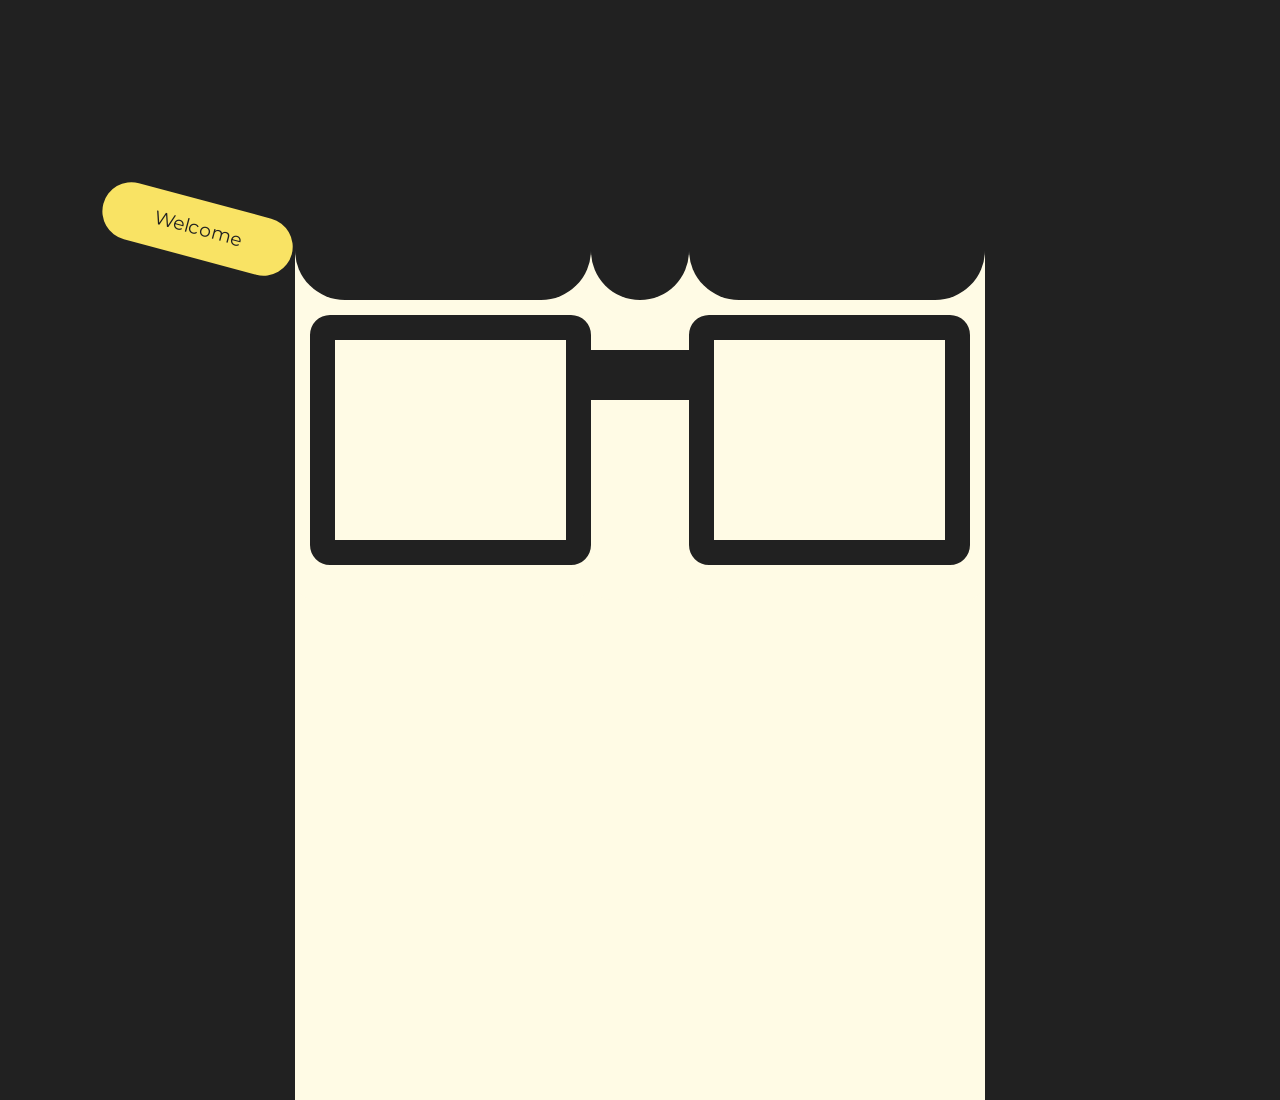
<file: index.html>
<!DOCTYPE html>
<html>
	<head>
		<meta charset="utf-8">
		<meta name="viewpoint" content="width=device-width, initial scale=1" />
		<title> Tina Icon </title>
		<link rel="stylesheet" href="Tina_WelcomePage.css">
	</head>

	<link rel="preconnect" href="https://fonts.googleapis.com">
	<link rel="preconnect" href="https://fonts.gstatic.com" crossorigin>
	<link href="https://fonts.googleapis.com/css2?family=Montserrat:wght@400;700&display=swap" rel="stylesheet">

	<body>
		<div class="Tina-Portrait-Grid">
			<div class="Hair-top"></div>
			<div class="Hair-left">
				<a href="Main_Pages/Home_Page.html"> Welcome </a>
			</div>
			<div class="Bangs-1"></div>
			<div class="Bangs-2"></div>
			<div class="Bangs-3"></div>
			<div class="Hair-right"></div>
			<div class="Glasses-left">
				<body>
					<div class="Frame-left">
					</div>
				</body>
			</div>
			<div class="Glasses-center">
				<body>
					<div class="Frame-center">
					</div>
				</body>
			</div>
			<div class="Glasses-right">
				<body>
					<div class="Frame-right">
					</div>
				</body>
			</div>
		</div>

	</body>

</html>
</file>
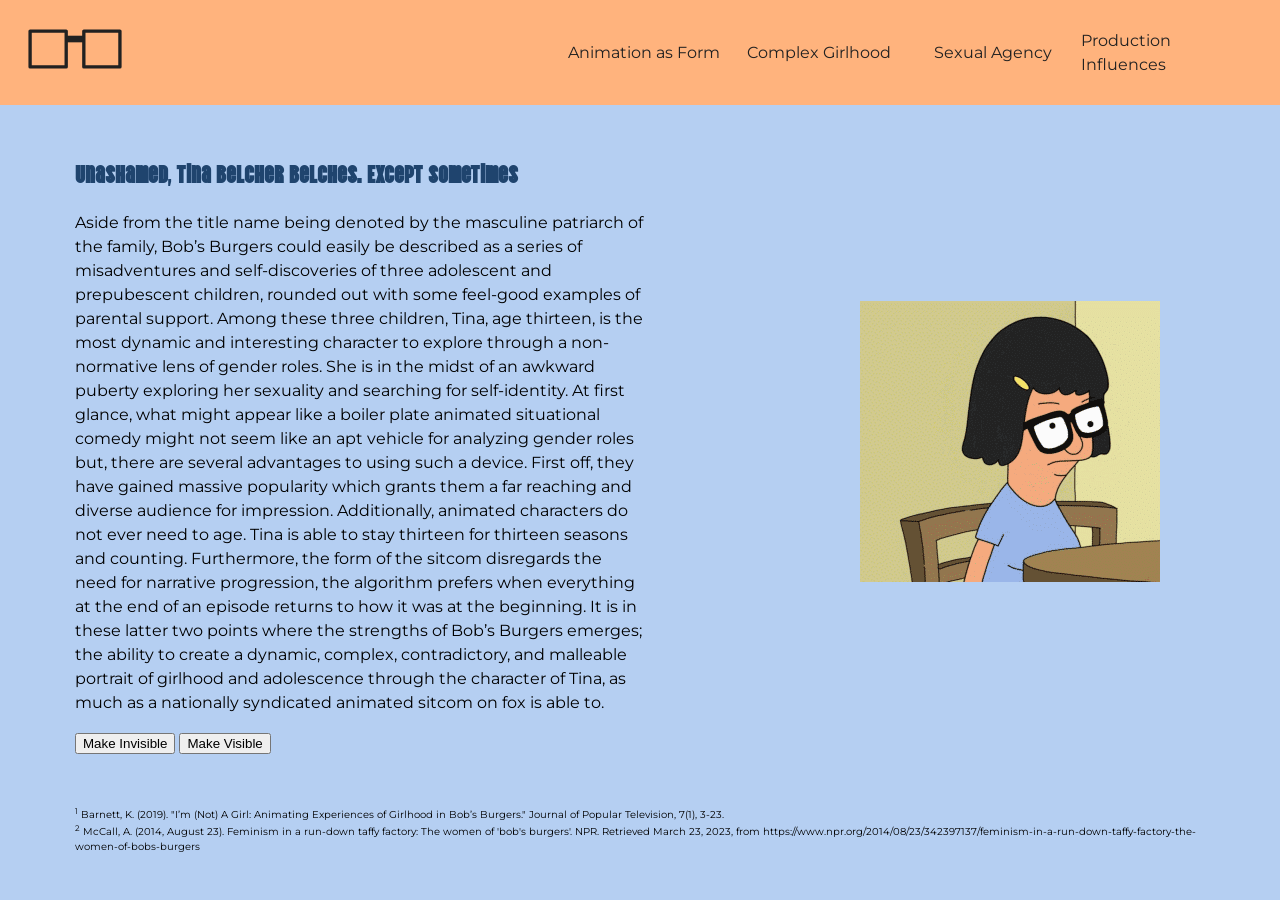
<file: Main_Pages/Home_Page.html>
<!DOCTYPE html>
<html>
	<head>
		<meta charset="utf-8">
		<meta name="viewpoint" content="width=device-width, initial scale=1" />
		<title> Tina Icon - Home </title>
		<link rel="stylesheet" href="Home_Page.css">
	</head>

	<link rel="preconnect" href="https://fonts.googleapis.com">
	<link rel="preconnect" href="https://fonts.gstatic.com" crossorigin>
	<link href="https://fonts.googleapis.com/css2?family=Montserrat:wght@400;700&display=swap" rel="stylesheet">

	<link rel="preconnect" href="https://fonts.googleapis.com">
	<link rel="preconnect" href="https://fonts.gstatic.com" crossorigin>
	<link href="https://fonts.googleapis.com/css2?family=Vina+Sans&display=swap" rel="stylesheet">

	<body>
		<div class="Home-grid">
			<header>  
				<ul class="nav-bar">
					<li><a href="../index.html"> 
						<img src="Imagery/Glasses.svg" 
						alt="Tina's Glasses as Home Button and Logo" width="100"> 
					</a></li>
					<ul class="nav">
						<li><a href="Animation_Medium/Animation_Page.html"> Animation as Form </a></li>
						<li><a href="Complex_Girlhood/Complex_Page.html"> Complex Girlhood </a></li>
						<li><a href="Sexual_Agency/SexualAgency_Page.html"> Sexual Agency </a></li>
						<li><a href="Production/Production_Page.html"> Production Influences </a></li>
					</ul>
				</ul>
			</header>

			<article> 
				<h1> Unashamed, Tina Belcher Belches. Except Sometimes </h1>
				<p> Aside from the title name being denoted by the masculine patriarch of the family, Bob’s Burgers could easily be described as a series of misadventures and self-discoveries of three adolescent and prepubescent children, rounded out with some feel-good examples of parental support. Among these three children, Tina, age thirteen, is the most dynamic and interesting character to explore through a non-normative lens of gender roles. She is in the midst of an awkward puberty exploring her sexuality and searching for self-identity. At first glance, what might appear like a boiler plate animated situational comedy might not seem like an apt vehicle for analyzing gender roles but, there are several advantages to using such a device. First off, they have gained massive popularity which grants them a far reaching and diverse audience for impression. Additionally, animated characters do not ever need to age. Tina is able to stay thirteen for thirteen seasons and counting. Furthermore, the form of the sitcom disregards the need for narrative progression, the algorithm prefers when everything at the end of an episode returns to how it was at the beginning. It is in these latter two points where the strengths of Bob’s Burgers emerges; the ability to create a dynamic, complex, contradictory, and malleable portrait of girlhood and adolescence through the character of Tina, as much as a nationally syndicated animated sitcom on fox is able to.
				</p>

				<button id="myBtn1">Make Invisible</button>
				<button id="myBtn2">Make Visible</button>
			</article>

			<aside> 
				<div class="aside-image">
					<img src="Imagery/Tina.gif" 
					alt="Tina Hair Flip">  
				</div>
			</aside>

			<footer> 
				<p class="p-footer">
					<sup>1</sup> Barnett, K. (2019). "I’m (Not) A Girl: Animating Experiences of Girlhood in Bob’s Burgers." Journal of Popular Television, 7(1), 3-23. </br>
					<sup>2</sup> McCall, A. (2014, August 23). Feminism in a run-down taffy factory: The women of 'bob's burgers'. NPR. Retrieved March 23, 2023, from https://www.npr.org/2014/08/23/342397137/feminism-in-a-run-down-taffy-factory-the-women-of-bobs-burgers </p>
				</p>
			</footer>
		
		</div>

		<script src="Invisibility.js"></script>

	</body>

</html>
</file>
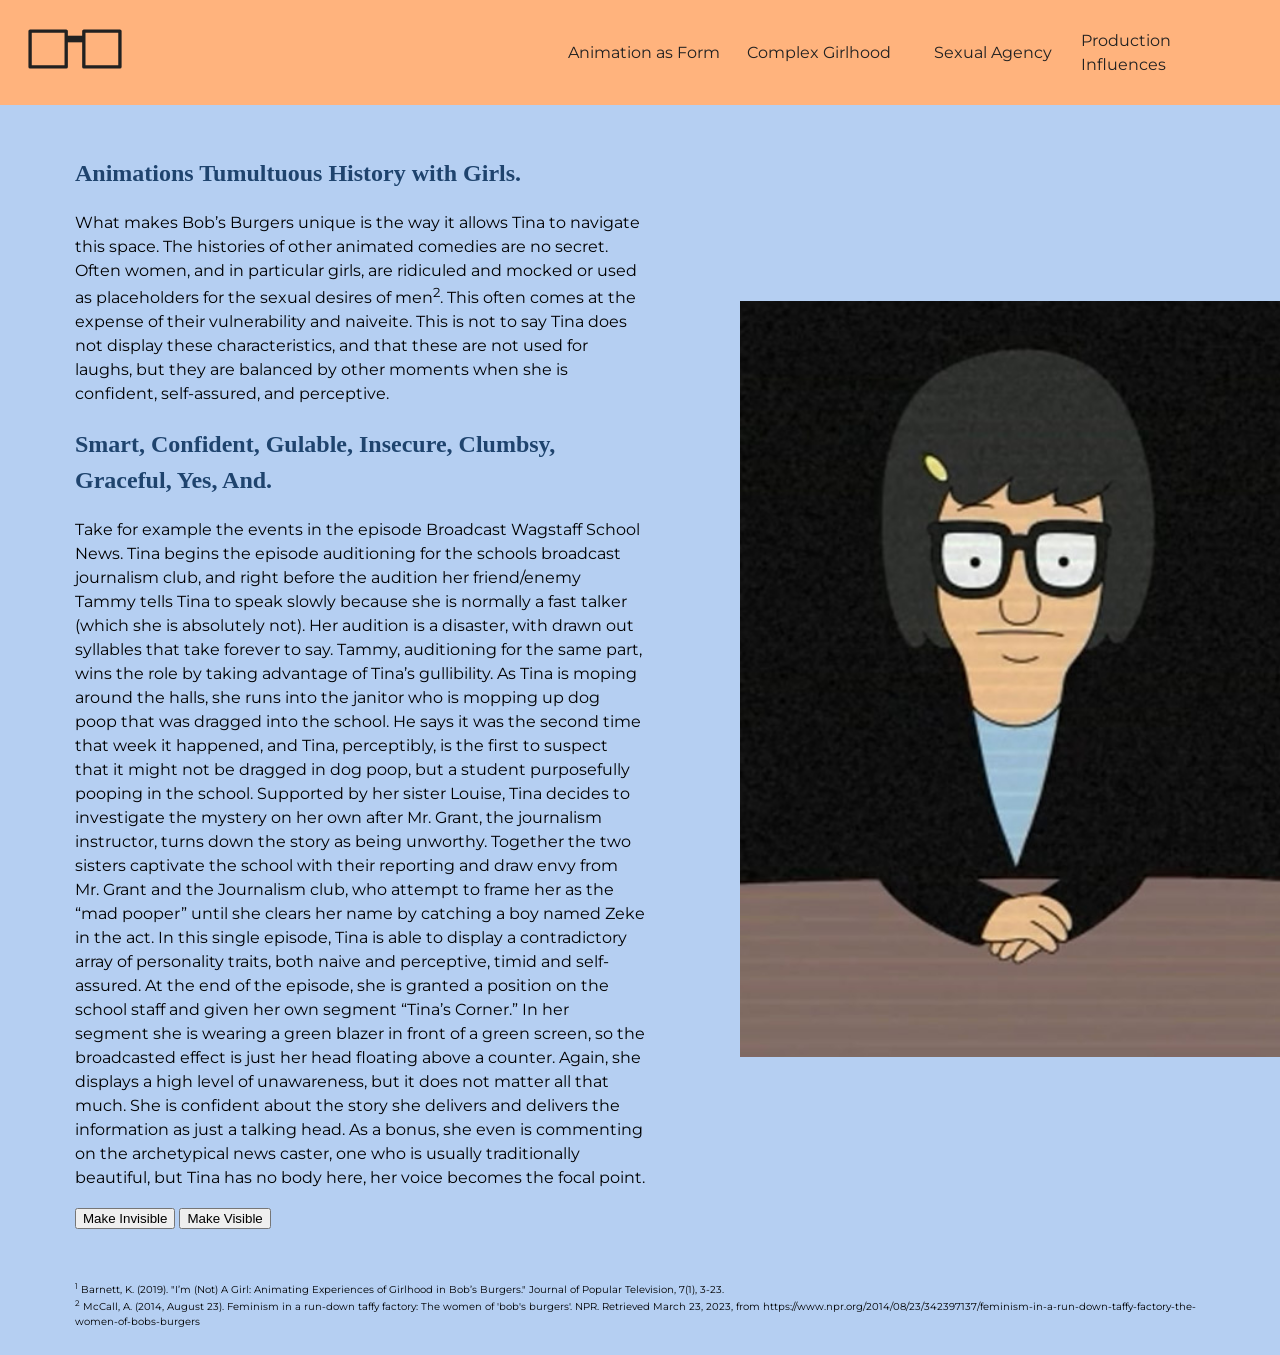
<file: Main_Pages/Complex_Girlhood/Complex_Page.html>
<!DOCTYPE html>
<html>
<head>
	<meta charset="utf-8">
	<meta name="viewpoint" content="width=device-width, initial scale=1" />
	<title> Tina Icon - Complex Girlhood </title>
	<link rel="stylesheet" href="Complex_Page.css">
</head>

<link rel="preconnect" href="https://fonts.googleapis.com">
<link rel="preconnect" href="https://fonts.gstatic.com" crossorigin>
<link href="https://fonts.googleapis.com/css2?family=Montserrat:wght@400;700&display=swap" rel="stylesheet">

<body>
	<div class="Home-grid">
		<header>  
			<ul class="nav-bar">
				<li><a href="../Home_Page.html"> 
					<img src="../Imagery/Glasses.svg" 
					alt="Tina's Glasses as Home Button and Logo" width="100"> 
				</a></li>
				<ul class="nav">
					<li><a href="../Animation_Medium/Animation_Page.html"> Animation as Form </a></li>
					<li><a href="Complex_Page.html"> Complex Girlhood </a></li>
					<li><a href="../Sexual_Agency/SexualAgency_Page.html"> Sexual Agency </a></li>
					<li><a href="../Production/Production_Page.html"> Production Influences </a></li>
				</ul>
			</ul>
		</header>

		<article> 
			<h1> Animations Tumultuous History with Girls. </h1>
			<p> What makes Bob’s Burgers unique is the way it allows Tina to navigate this space. The histories of other animated comedies are no secret. Often women, and in particular girls, are ridiculed and mocked or used as placeholders for the sexual desires of men<sup>2</sup>. This often comes at the expense of their vulnerability and naiveite. This is not to say Tina does not display these characteristics, and that these are not used for laughs, but they are balanced by other moments when she is confident, self-assured, and perceptive.
			</p>
			<h1> Smart, Confident, Gulable, Insecure, Clumbsy, Graceful, Yes, And. </h1>
			<p> Take for example the events in the episode Broadcast Wagstaff School News. Tina begins the episode auditioning for the schools broadcast journalism club, and right before the audition her friend/enemy Tammy tells Tina to speak slowly because she is normally a fast talker (which she is absolutely not). Her audition is a disaster, with drawn out syllables that take forever to say. Tammy, auditioning for the same part, wins the role by taking advantage of Tina’s gullibility. As Tina is moping around the halls, she runs into the janitor who is mopping up dog poop that was dragged into the school. He says it was the second time that week it happened, and Tina, perceptibly, is the first to suspect that it might not be dragged in dog poop, but a student purposefully pooping in the school. Supported by her sister Louise, Tina decides to investigate the mystery on her own after Mr. Grant, the journalism instructor, turns down the story as being unworthy. Together the two sisters captivate the school with their reporting and draw envy from Mr. Grant and the Journalism club, who attempt to frame her as the “mad pooper” until she clears her name by catching a boy named Zeke in the act. In this single episode, Tina is able to display a contradictory array of personality traits, both naive and perceptive, timid and self-assured. At the end of the episode, she is granted a position on the school staff and given her own segment “Tina’s Corner.” In her segment she is wearing a green blazer in front of a green screen, so the broadcasted effect is just her head floating above a counter. Again, she displays a high level of unawareness, but it does not matter all that much. She is confident about the story she delivers and delivers the information as just a talking head. As a bonus, she even is commenting on the archetypical news caster, one who is usually traditionally beautiful, but Tina has no body here, her voice becomes the focal point.
			</p>
			<button id="myBtn1">Make Invisible</button>
			<button id="myBtn2">Make Visible</button>
		</article>

		<aside> 
			<div class="slideshow-container">

				<div class="mySlides fade">
					<img src="../Imagery/Complex_Girlhood/Tina_GreenScreen.jpg" style="width:100%">
				</div>

				<div class="mySlides fade">
					<img src="../Imagery/Complex_Girlhood/Magic.jpg" style="width:100%">
				</div>

				<div class="mySlides fade">
					<img src="../Imagery/Complex_Girlhood/BladeRunner.jpg" style="width:100%">
				</div>

			</div>
		</aside>

		<footer> 
			<p class="p-footer">
				<sup>1</sup> Barnett, K. (2019). "I’m (Not) A Girl: Animating Experiences of Girlhood in Bob’s Burgers." Journal of Popular Television, 7(1), 3-23. </br>
				<sup>2</sup> McCall, A. (2014, August 23). Feminism in a run-down taffy factory: The women of 'bob's burgers'. NPR. Retrieved March 23, 2023, from https://www.npr.org/2014/08/23/342397137/feminism-in-a-run-down-taffy-factory-the-women-of-bobs-burgers </p>
			</p>
		</footer>
		
	</div>
	<script src="../Invisibility.js"></script>
	<script src="../SlideShow.js"></script>

</body>

</html>
</file>
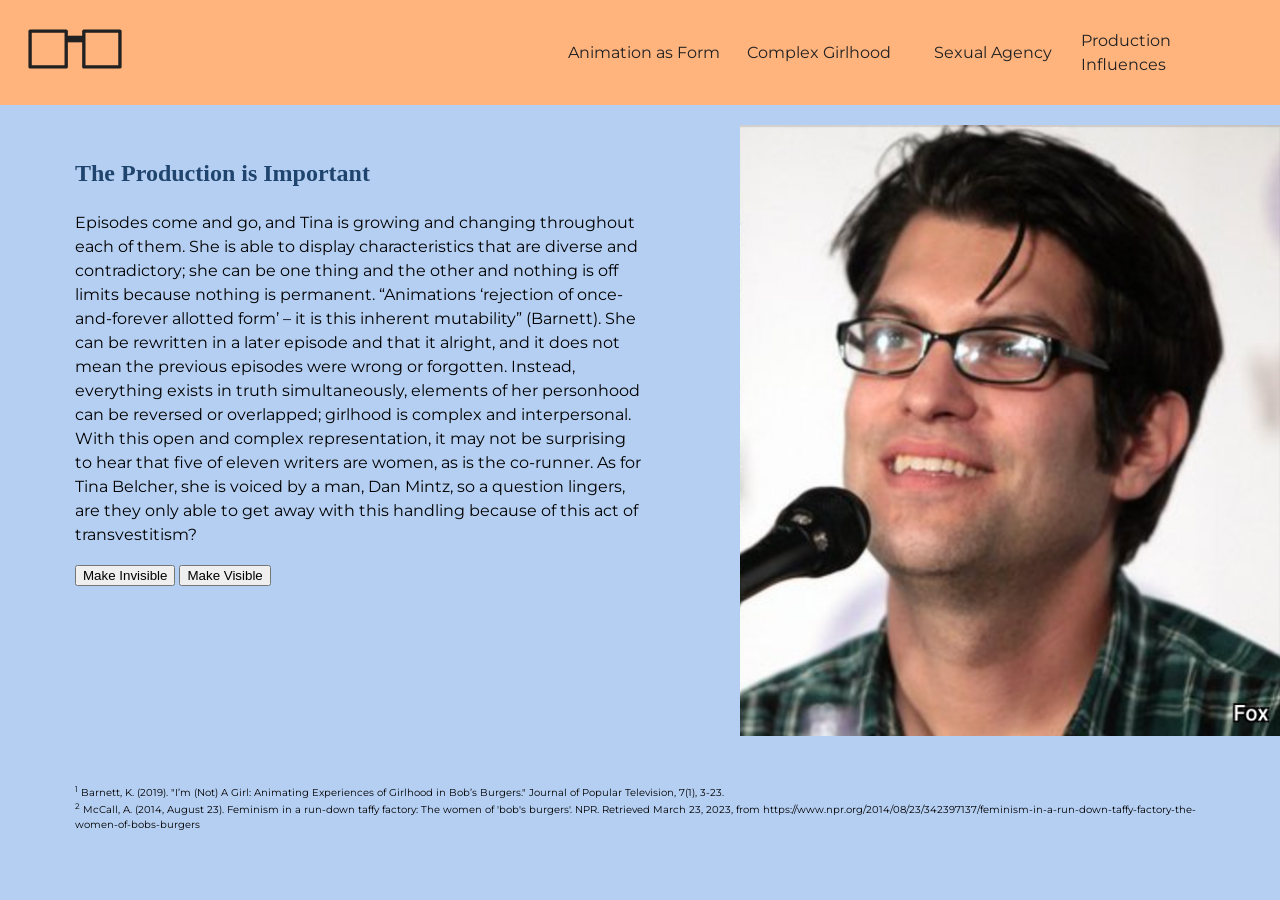
<file: Main_Pages/Production/Production_Page.html>
<!DOCTYPE html>
<html>
	<head>
		<meta charset="utf-8">
		<meta name="viewpoint" content="width=device-width, initial scale=1" />
		<title> Tina Icon - Complex Girlhood </title>
		<link rel="stylesheet" href="Production_Page.css">
	</head>

	<link rel="preconnect" href="https://fonts.googleapis.com">
	<link rel="preconnect" href="https://fonts.gstatic.com" crossorigin>
	<link href="https://fonts.googleapis.com/css2?family=Montserrat:wght@400;700&display=swap" rel="stylesheet">

	<body>
		<div class="Home-grid">
			<header>  
				<ul class="nav-bar">
					<li><a href="../Home_Page.html"> 
						<img src="../Imagery/Glasses.svg" 
						alt="Tina's Glasses as Home Button and Logo" width="100"> 
					</a></li>
					<ul class="nav">
						<li><a href="../Animation_Medium/Animation_Page.html"> Animation as Form </a></li>
						<li><a href="../Complex_Girlhood/Complex_Page.html"> Complex Girlhood </a></li>
						<li><a href="../Sexual_Agency/SexualAgency_Page.html"> Sexual Agency </a></li>
						<li><a href="Production_Page.html"> Production Influences </a></li>
					</ul>
				</ul>
			</header>

			<article> 
				<h1> The Production is Important </h1>
				<p> Episodes come and go, and Tina is growing and changing throughout each of them. She is able to display characteristics that are diverse and contradictory; she can be one thing and the other and nothing is off limits because nothing is permanent. “Animations ‘rejection of once-and-forever allotted form’ – it is this inherent mutability” (Barnett). She can be rewritten in a later episode and that it alright, and it does not mean the previous episodes were wrong or forgotten.  Instead, everything exists in truth simultaneously, elements of her personhood can be reversed or overlapped; girlhood is complex and interpersonal. With this open and complex representation, it may not be surprising to hear that five of eleven writers are women, as is the co-runner. As for Tina Belcher, she is voiced by a man, Dan Mintz, so a question lingers, are they only able to get away with this handling because of this act of transvestitism?
				</p>
				<button id="myBtn1">Make Invisible</button>
				<button id="myBtn2">Make Visible</button>
			</article>

			<aside> 
				<div class="slideshow-container">

				<div class="mySlides fade">
					<img src="../Imagery/Production/Dan_Minz.jpg" style="width:100%">
				</div>

				<div class="mySlides fade">
					<img src="../Imagery/Production/Writers.jpg" style="width:100%">
				</div>

			</div>
			</aside>

			<footer> 
				<p class="p-footer">
					<sup>1</sup> Barnett, K. (2019). "I’m (Not) A Girl: Animating Experiences of Girlhood in Bob’s Burgers." Journal of Popular Television, 7(1), 3-23. </br>
					<sup>2</sup> McCall, A. (2014, August 23). Feminism in a run-down taffy factory: The women of 'bob's burgers'. NPR. Retrieved March 23, 2023, from https://www.npr.org/2014/08/23/342397137/feminism-in-a-run-down-taffy-factory-the-women-of-bobs-burgers </p>
				</p>
			</footer>
		
		</div>
		<script src="../Invisibility.js"></script>
		<script src="../SlideShow.js"></script>

	</body>

</html>
</file>
<file: Tina_WelcomePage.css>
body { 
margin: 0;
background-color: rgba(255, 251, 229, 100);
font-family: 'Montserrat', sans-serif;
font-size: 1rem;
line-height: 1.5;
}

.Tina-Portrait-Grid {
	display: grid;
	grid-template-columns: 
	minmax(50px, 3fr) minmax(50px, 3fr) minmax(50px, 1fr) minmax(50px, 3fr) minmax(50px, 3fr);
	grid-template-rows: 
	minmax(100px, 1fr) minmax(100px, 2fr) minmax(100px, 3fr) minmax(100px, 5fr);
}

.Hair-top {
	grid-row: 1;
	grid-column: 1 / -1;
	background-color: rgba(33, 33, 33, 100);
}

.Hair-left {
	grid-row: 2 / end;
	grid-column: 1;
	background-color: rgba(33, 33, 33, 100);
}

.Hair-left a:link {
	color: rgba(33, 33, 33, 100);
	background-color: rgba(249, 227, 100, 100);
	border-radius: 30px;
	text-decoration: none;
	margin: 100px 0px 0px 100px;
    padding: 15px;
    display:flex;
    justify-content: center;
    transform: rotate(15deg);
    transition: all 0.3s ease;
    font-size: 1.18rem;
}

.Hair-left a:hover {
	color: rgba(31, 68, 110, 100);
	background-color: rgba(255, 251, 229, 100);
	border-radius: 30px;
	text-decoration: none;
	margin: 100px 0px 0px 100px;
    padding: 15px;
    display:flex;
    justify-content: center;
    transform: rotate(0deg);
    font-size: 1.18rem;
    font-weight: 400;
}

.Hair-right {
	grid-row: 2 / end;
	grid-column: 5;
	background-color: rgba(33, 33, 33, 100);
}

.Bangs-1 {
	background-color: rgba(33, 33, 33, 100);
	border-radius: 0px 0px 50px 50px;
}

.Bangs-2 {
	background-color: rgba(33, 33, 33, 100);
	border-radius: 0px 0px 50px 50px;
}

.Bangs-3 {
	background-color: rgba(33, 33, 33, 100);
	border-radius: 0px 0px 50px 50px;
}

.Glasses-left {
	background-color: rgba(255, 251, 229, 100);
	border-radius: 0px 0px 20px 20px;
}

.Glasses-center {
	background-color: rgba(255, 251, 229, 100);
	border-radius: 0px 0px 20px 20px;
}

.Glasses-right {
	background-color: rgba(255, 251, 229, 100);
	border-radius: 0px 0px 20px 20px;
}

.Frame-left {
	background-color: rgba(255, 251, 229, 100);
  	border: 25px solid rgba(33, 33, 33, 100);
  	border-radius: 20px;
	display: grid;
	grid-template-columns: minmax(100px, 1fr);
	grid-template-rows: minmax(200px, 1fr);
	margin: 15px 0px 0px 15px;
}

.Frame-right {
	background-color: rgba(255, 251, 229, 100);
  	border: 25px solid rgba(33, 33, 33, 100);
  	border-radius: 20px;
	display: grid;
	grid-template-columns: minmax(100px, 1fr);
	grid-template-rows: minmax(200px, 1fr);
	margin: 15px 15px 0px 0px;
}

.Frame-center {
	background-color: rgba(33, 33, 33, 100);
  	border-radius: 0px;
	display: grid;
	grid-template-columns: minmax(100px, 1fr);
	grid-template-rows: minmax(50px, 1fr);
	margin: 50px 0px 0px 0px;
</file>
<file: Main_Pages/Home_Page.css>
body { 
	margin: 0;
	background-color: rgba(181, 207, 242, 100);
	font-family: 'Montserrat', sans-serif;
	font-size: 1rem;
	line-height: 1.5;
}

h1 {
	font-family: 'Vina Sans', cursive;
	color: rgba(31, 68, 110, 1.0);
	font-stretch: semi-expanded;
}

header {
	grid-area: hd;
	background-color: rgba(255, 179, 125, 100);
	min-height: 100px;
	align-items: center;
}

article {
	grid-area: main;
	padding: 10px 75px;
	align-items: center;
}

aside {
	grid-area: image;
	display: grid;
	place-items: center;
	grid-template-columns: 1fr;
	grid-template-rows: 1fr;
}

footer {
	grid-area: ft;
	padding: 10px 75px;
}

.p-footer {
	font-size: .6rem;
}

@media screen and (max-width: 767px) {
	.Home-grid {
		display: grid;
		grid-gap: 20px;
		grid-template-columns: 1fr;
		grid-template-areas:
		"hd"
		"main"
		"image"
		"ft";
	}

	.nav-bar {
		color:;
		text-decoration: none;
		list-style: none;
		margin: 0;
		display:grid;
		grid-template-columns: 1fr;
		padding: 25px;
		align-items: center;
		justify-items: center;
	}

	.nav {
		list-style: none;
		display: grid;
		grid-template-columns: 1fr;
		align-items: center;
		justify-items: center;
	}

	.nav a {
		color:rgba(33, 33, 33, 100);
		text-decoration: none;
	}

	.nav a:Hover {
		text-decoration: none;
		color: rgba(31, 68, 110, 100);
		background-color: rgba(255, 251, 229, 100);
		padding: 10px;
		border-radius: 15px;
	}
}

@media screen and (min-width: 768px) {
	.Home-grid {
		display: grid;
		grid-gap: 20px;
		grid-template-columns: 4fr 3fr;
		grid-template-areas:
		"hd    hd"
		"main  image"
		"ft    ft";
	}


	.nav-bar {
		color:;
		text-decoration: none;
		list-style: none;
		margin: 0;
		display:grid;
		grid-template-columns: 2fr 3fr;
		padding: 25px;
	}

	.nav {
		list-style: none;
		display: grid;
		grid-template-columns: 1fr 1fr 1fr 1fr;
		align-items: center;
		justify-items: center;
	}

	.nav a {
		color:rgba(33, 33, 33, 100);
		text-decoration: none;
	}

	.nav a:Hover {
		text-decoration: none;
		color: rgba(31, 68, 110, 100);
		background-color: rgba(255, 251, 229, 100);
		padding: 10px;
		border-radius: 15px;
	}
}
</file>
<file: Main_Pages/Complex_Girlhood/Complex_Page.css>
body { 
	margin: 0;
	background-color: rgba(181, 207, 242, 100);
	font-family: 'Montserrat', sans-serif;
	font-size: 1rem;
	line-height: 1.5;
}

h1 {
	font-family: 'Vina Sans', cursive;
	color: rgba(31, 68, 110, 1.0);
	font-stretch: semi-expanded;
}

header {
	grid-area: hd;
	background-color: rgba(255, 179, 125, 100);
	min-height: 100px;
	align-items: center;
}

article {
	grid-area: main;
	padding: 10px 75px;
	align-items: center;
}

aside {
	grid-area: image;
	display: grid;
	place-items: center;
	grid-template-columns: 1fr;
	grid-template-rows: 1fr;
}

footer {
	grid-area: ft;
	padding: 10px 75px;
}

.p-footer {
	font-size: .6rem;
}

/* Slideshow container */
.slideshow-container {
  width: 100%;
  margin: auto;
}

/* Fading animation */
.fade {
  animation-name: fade;
  animation-duration: 1.5s;
}

@keyframes fade {
  from {opacity: .4}
  to {opacity: 1}
}

@media screen and (max-width: 767px) {
	.Home-grid {
		display: grid;
		grid-gap: 20px;
		grid-template-columns: 1fr;
		grid-template-areas:
		"hd"
		"main"
		"image"
		"ft";
	}

	.nav-bar {
		color:;
		text-decoration: none;
		list-style: none;
		margin: 0;
		display:grid;
		grid-template-columns: 1fr;
		padding: 25px;
		align-items: center;
		justify-items: center;
	}

	.nav {
		list-style: none;
		display: grid;
		grid-template-columns: 1fr;
		align-items: center;
		justify-items: center;
	}

	.nav a {
		color:rgba(33, 33, 33, 100);
		text-decoration: none;
	}

	.nav a:Hover {
		text-decoration: none;
		color: rgba(31, 68, 110, 100);
		background-color: rgba(255, 251, 229, 100);
		padding: 10px;
		border-radius: 15px;
	}
}

@media screen and (min-width: 768px) {
	.Home-grid {
		display: grid;
		grid-gap: 20px;
		grid-template-columns: 4fr 3fr;
		grid-template-areas:
		"hd    hd"
		"main  image"
		"ft    ft";
	}


	.nav-bar {
		color:;
		text-decoration: none;
		list-style: none;
		margin: 0;
		display:grid;
		grid-template-columns: 2fr 3fr;
		padding: 25px;
	}

	.nav {
		list-style: none;
		display: grid;
		grid-template-columns: 1fr 1fr 1fr 1fr;
		align-items: center;
		justify-items: center;
	}

	.nav a {
		color:rgba(33, 33, 33, 100);
		text-decoration: none;
	}

	.nav a:Hover {
		text-decoration: none;
		color: rgba(31, 68, 110, 100);
		background-color: rgba(255, 251, 229, 100);
		padding: 10px;
		border-radius: 15px;
	}
}
</file>
<file: Main_Pages/Production/Production_Page.css>
body { 
	margin: 0;
	background-color: rgba(181, 207, 242, 100);
	font-family: 'Montserrat', sans-serif;
	font-size: 1rem;
	line-height: 1.5;
}

h1 {
	font-family: 'Vina Sans', cursive;
	color: rgba(31, 68, 110, 1.0);
	font-stretch: semi-expanded;
}

header {
	grid-area: hd;
	background-color: rgba(255, 179, 125, 100);
	min-height: 100px;
	align-items: center;
}

article {
	grid-area: main;
	padding: 10px 75px;
	align-items: center;
}

aside {
	grid-area: image;
	display: grid;
	place-items: center;
	grid-template-columns: 1fr;
	grid-template-rows: 1fr;
}

footer {
	grid-area: ft;
	padding: 10px 75px;
}

.p-footer {
	font-size: .6rem;
}

/* Slideshow container */
.slideshow-container {
  width: 100%;
  margin: auto;
}

/* Fading animation */
.fade {
  animation-name: fade;
  animation-duration: 1.5s;
}

@keyframes fade {
  from {opacity: .4}
  to {opacity: 1}
}

@media screen and (max-width: 767px) {
	.Home-grid {
		display: grid;
		grid-gap: 20px;
		grid-template-columns: 1fr;
		grid-template-areas:
		"hd"
		"main"
		"image"
		"ft";
	}

	.nav-bar {
		color:;
		text-decoration: none;
		list-style: none;
		margin: 0;
		display:grid;
		grid-template-columns: 1fr;
		padding: 25px;
		align-items: center;
		justify-items: center;
	}

	.nav {
		list-style: none;
		display: grid;
		grid-template-columns: 1fr;
		align-items: center;
		justify-items: center;
	}

	.nav a {
		color:rgba(33, 33, 33, 100);
		text-decoration: none;
	}

	.nav a:Hover {
		text-decoration: none;
		color: rgba(31, 68, 110, 100);
		background-color: rgba(255, 251, 229, 100);
		padding: 10px;
		border-radius: 15px;
	}
}

@media screen and (min-width: 768px) {
	.Home-grid {
		display: grid;
		grid-gap: 20px;
		grid-template-columns: 4fr 3fr;
		grid-template-areas:
		"hd    hd"
		"main  image"
		"ft    ft";
	}


	.nav-bar {
		color:;
		text-decoration: none;
		list-style: none;
		margin: 0;
		display:grid;
		grid-template-columns: 2fr 3fr;
		padding: 25px;
	}

	.nav {
		list-style: none;
		display: grid;
		grid-template-columns: 1fr 1fr 1fr 1fr;
		align-items: center;
		justify-items: center;
	}

	.nav a {
		color:rgba(33, 33, 33, 100);
		text-decoration: none;
	}

	.nav a:Hover {
		text-decoration: none;
		color: rgba(31, 68, 110, 100);
		background-color: rgba(255, 251, 229, 100);
		padding: 10px;
		border-radius: 15px;
	}
}
</file>
